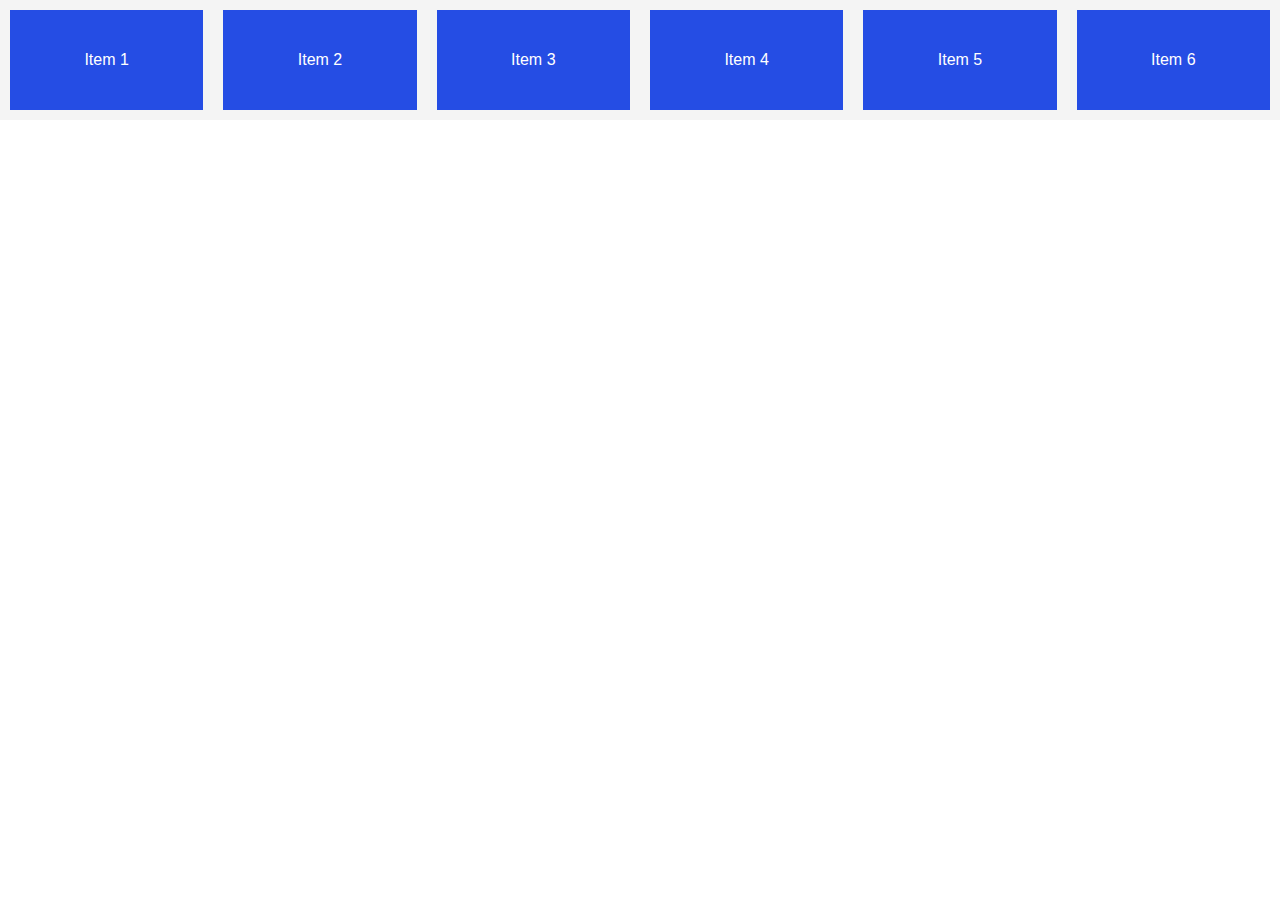
<file: flex box/flexbox/index.html>
<!DOCTYPE html>
<html lang="en">

<head>
  <meta charset="UTF-8">
  <meta http-equiv="X-UA-Compatible" content="IE=edge">
  <meta name="viewport" content="width=device-width, initial-scale=1.0">
  <title>Flexbox Creash Course</title>
  <link rel="stylesheet" href="style.css">
</head>

<body>

  <div class="flex-container">
    <div class="item">Item 1</div>
    <div class="item">Item 2</div>
    <div class="item">Item 3</div>
    <div class="item">Item 4</div>
    <div class="item">Item 5</div>
    <div class="item">Item 6</div>
   
  </div>
</body>

</html>
</file>
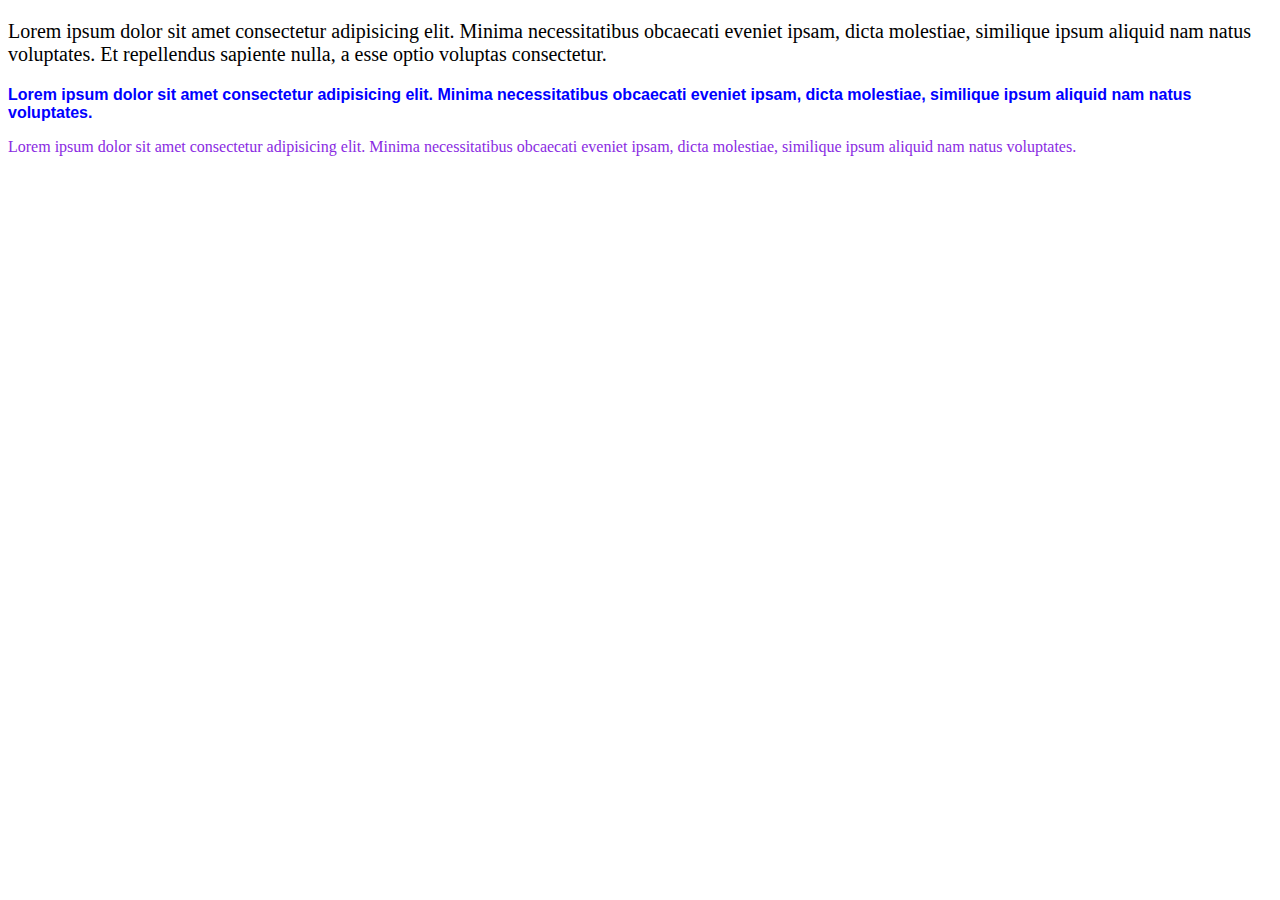
<file: flex box/1/css_tests.html>
<!DOCTYPE html>
<html lang="en">

<head>

  <title>Document</title>

  <style>
    p.p.p2 {
      color: blueviolet;
    }

    p.p.p2.p3 {
      color: yellowgreen;
    }

    /* the week elemen specificty, but with !important it became the most*/
    p[id="p"] {
      color: black !important;
      font-size: 20px;
    }

    section p {
      color: blue;
      font-family: sans-serif;
      font-weight: bold;
    }

    section aside p{
      /* color: revert; */
      all: revert;
      color: blueviolet;
    }
  </style>

</head>

<body>
  <p class="p sentence p2 p3 p4 p5 p6 p7 p8 p9 p10 p11" id="p" style="color:aliceblue"> Lorem ipsum dolor sit amet
    consectetur adipisicing elit. Minima necessitatibus obcaecati eveniet ipsam, dicta molestiae, similique ipsum
    aliquid nam natus voluptates. Et repellendus sapiente nulla, a esse optio voluptas consectetur.</p>

  <section>
    <p>
      Lorem ipsum dolor sit amet consectetur adipisicing elit. Minima necessitatibus obcaecati eveniet ipsam, dicta
      molestiae,
      similique ipsum aliquid nam natus voluptates.
    </p>

    <aside>
      <p>
        Lorem ipsum dolor sit amet consectetur adipisicing elit. Minima necessitatibus obcaecati eveniet ipsam, dicta
        molestiae,
        similique ipsum aliquid nam natus voluptates.
      </p>
    </aside>
  </section>
</body>

</html>
</file>
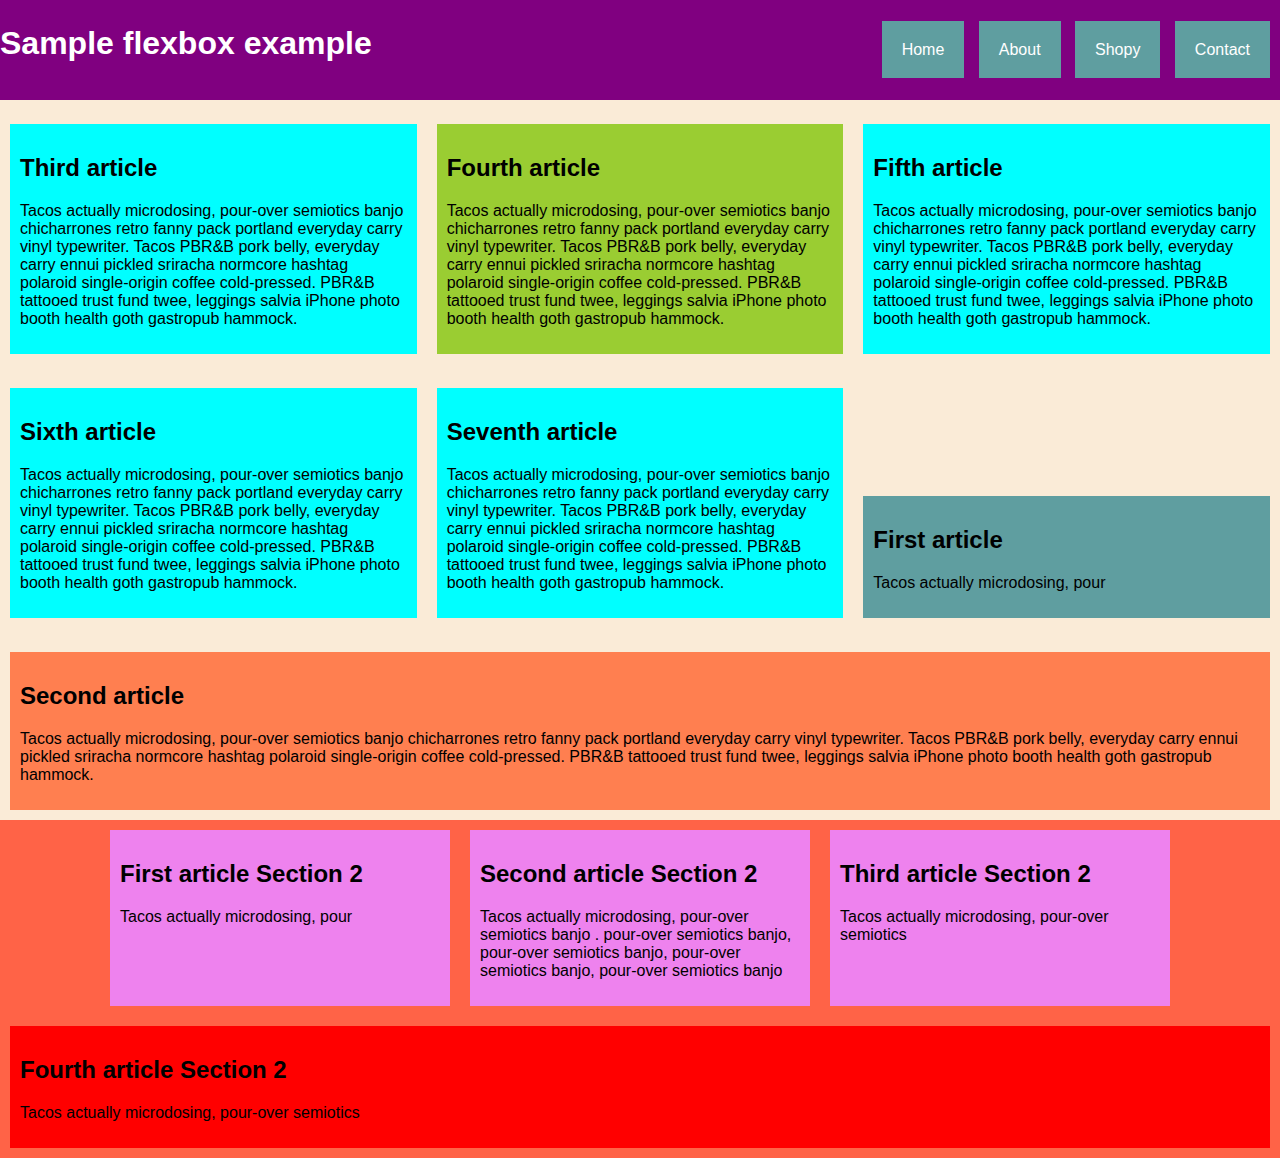
<file: flex box/1/flexbox.html>
<!DOCTYPE html>
<html lang="en-us">

<head>
  <meta charset="utf-8">
  <meta name="viewport" content="width=device-width">
  <title>Flexbox 0 — starting code</title>
  <style>
    html {
      font-family: sans-serif;
    }

    body {
      margin: 0;
    }

    header {
      background: purple;
      height: 100px;
      display: flex;
      flex-direction: column;
      justify-content: center;
      /* align-content: flex-start ; */
    }

    .flex-row {
      display: flex;
      justify-content: space-between;
    }

    h1 {
      /* text-align: center; */
      color: white;
      /* line-height: 100px; */
      margin: 0;
    }

    section {
      background-color: antiquewhite;
      display: flex;
      flex-direction: row;
      /* Default value : nowrap */
      flex-wrap: wrap;
      /* no effect if all item are flexible or are fill into all given space */
      justify-content: center;
      /*  align items vertically if the container height is available*/
      align-items: flex-end;
      height: 80vh;
    }

    article {
      padding: 10px;
      margin: 10px;
      background: aqua;

      /* default 0 */
      flex-grow: 1;
      /* default 1 */
      flex-shrink: 1;
      /* The size of each element, controle the number of element by row when using flex-wrap: wrap*/
      flex-basis: 25vw;
    }

    section article:nth-child(1) {
      background-color: cadetblue;
      order: 1;
      /* align a specific item vertically(display : row) */
      align-self: flex-end;
    }

    section article:nth-child(4) {
      background-color: yellowgreen;
      /* no effect here, the item content is big than to be resized */
      align-self: flex-end;
    }

    section article:nth-child(2) {
      background-color: coral;
      order: 2;
    }

    nav ul li {
      color: white;
      background-color: cadetblue;
      display: inline;
      padding: 20px;
      margin-right: 10px;
    }

    .second-section {
      background-color: tomato;
      /* width: 99.2vw; */
      display: flex;
      flex-wrap: wrap;
      /* work with flex-grow and if we have extra space width */
      justify-content: space-between;
      justify-content: space-around;
      justify-content: space-evenly;
      justify-content: center;
    }

    .second-section article {
      background-color: violet;
      /* resize items */
      /* If all items have flex-grow set to 1, the remaining space in the container will be distributed equally to all children. */
      /* If one of the children has a value of 2, that child would take up twice as much of the space either one of the others (or it will try, at least). */
      flex-grow: 0;
      /* need the flex-grow */
      flex-basis: 25vw;
    }

    .second-section .last-article{
      flex-grow: 1;
      background-color: red !important;
    }

    #last-article{
      background-color: cornflowerblue;
    }
    /* Add your flexbox CSS below here */
  </style>
</head>

<body>
  <header>
    <div class="flex-row">

      <h1>Sample flexbox example</h1>
      <nav>
        <ul>
          <li> Home</li>
          <li> About</li>
          <li> Shopy</li>
          <li> Contact </li>
        </ul>
      </nav>
    </div>
  </header>

  <section>
    <article style="flex-grow: 1;">
      <h2>First article</h2>

      <p>Tacos actually microdosing, pour</p>
    </article>

    <article>
      <h2>Second article</h2>

      <p>Tacos actually microdosing, pour-over semiotics banjo chicharrones retro fanny pack
        portland everyday carry
        vinyl typewriter. Tacos PBR&B pork belly, everyday carry ennui pickled sriracha normcore hashtag polaroid
        single-origin coffee cold-pressed. PBR&B tattooed trust fund twee, leggings salvia iPhone photo booth health
        goth gastropub hammock.</p>
    </article>

    <article>
      <h2>Third article</h2>

      <p>Tacos actually microdosing, pour-over semiotics banjo chicharrones retro fanny pack
        portland everyday carry
        vinyl typewriter. Tacos PBR&B pork belly, everyday carry ennui pickled sriracha normcore hashtag polaroid
        single-origin coffee cold-pressed. PBR&B tattooed trust fund twee, leggings salvia iPhone photo booth health
        goth gastropub hammock.</p>
    </article>

    <article>
      <h2>Fourth article</h2>

      <p>Tacos actually microdosing, pour-over semiotics banjo chicharrones retro fanny pack
        portland everyday carry
        vinyl typewriter. Tacos PBR&B pork belly, everyday carry ennui pickled sriracha normcore hashtag polaroid
        single-origin coffee cold-pressed. PBR&B tattooed trust fund twee, leggings salvia iPhone photo booth health
        goth gastropub hammock.</p>
    </article>

    <article>
      <h2>Fifth article</h2>

      <p>Tacos actually microdosing, pour-over semiotics banjo chicharrones retro fanny pack
        portland everyday carry
        vinyl typewriter. Tacos PBR&B pork belly, everyday carry ennui pickled sriracha normcore hashtag polaroid
        single-origin coffee cold-pressed. PBR&B tattooed trust fund twee, leggings salvia iPhone photo booth health
        goth gastropub hammock.</p>
    </article>

    <article>
      <h2>Sixth article</h2>

      <p>Tacos actually microdosing, pour-over semiotics banjo chicharrones retro fanny pack
        portland everyday carry
        vinyl typewriter. Tacos PBR&B pork belly, everyday carry ennui pickled sriracha normcore hashtag polaroid
        single-origin coffee cold-pressed. PBR&B tattooed trust fund twee, leggings salvia iPhone photo booth health
        goth gastropub hammock.</p>
    </article>

    <article>
      <h2>Seventh article</h2>

      <p>Tacos actually microdosing, pour-over semiotics banjo chicharrones retro fanny pack
        portland everyday carry
        vinyl typewriter. Tacos PBR&B pork belly, everyday carry ennui pickled sriracha normcore hashtag polaroid
        single-origin coffee cold-pressed. PBR&B tattooed trust fund twee, leggings salvia iPhone photo booth health
        goth gastropub hammock.</p>
    </article>


  </section>

  <div class="second-section">
    <article>
      <h2>First article Section 2</h2>
      <p>Tacos actually microdosing, pour</p>
    </article>

    <article>
      <h2>Second article Section 2</h2>
      <p>Tacos actually microdosing, pour-over semiotics banjo . pour-over semiotics banjo, pour-over semiotics banjo,
        pour-over semiotics banjo, pour-over semiotics banjo</p>
    </article>

    <article>
      <h2>Third article Section 2</h2>
      <p>Tacos actually microdosing, pour-over semiotics </p>
    </article>

    <article class="last-article" style="background-color: aqua;" id="last-article" >
      <h2>Fourth article Section 2</h2>
      <p>Tacos actually microdosing, pour-over semiotics </p>
    </article>
  </div>
</body>

</html>
</file>
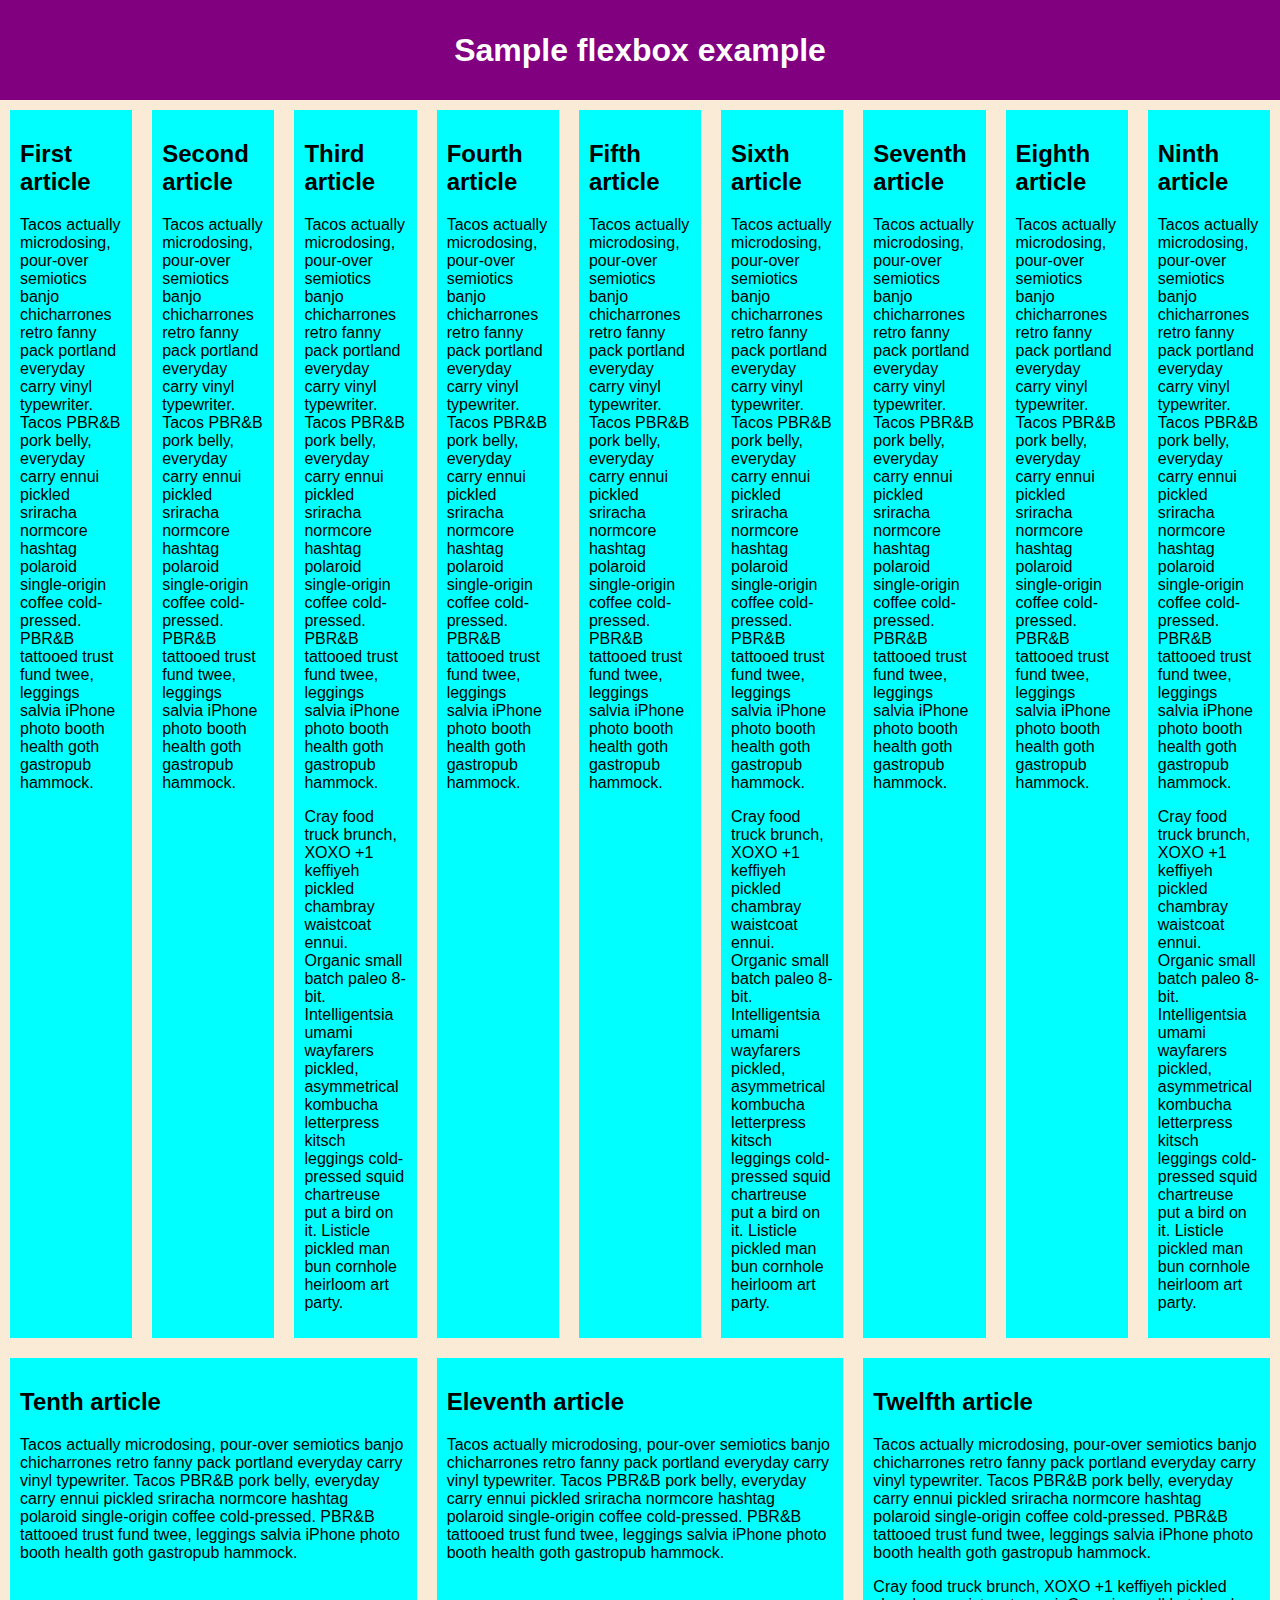
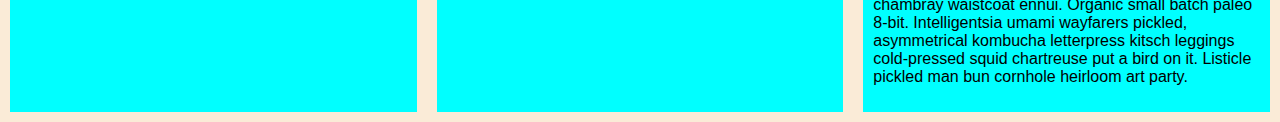
<file: flex box/1/flexbox_0.html>
<!DOCTYPE html>
<html lang="en-us">

<head>
  <meta charset="utf-8">
  <meta name="viewport" content="width=device-width">
  <title>Flexbox wrap 0 — children overflowing</title>
  <style>
    html {
      font-family: sans-serif;
    }

    body {
      margin: 0;
    }

    header {
      background: purple;
      height: 100px;
    }

    h1 {
      text-align: center;
      color: white;
      line-height: 100px;
      margin: 0;
    }

    article {
      padding: 10px;
      margin: 10px;
      background: aqua;
    }

    /* Add your flexbox CSS below here */

    section {
      display: flex;
      /*flex-direction: row;
      flex-wrap: wrap;*/
      flex-wrap: wrap;
      background-color: antiquewhite;
    }

    article {
      flex: 3;
      flex-grow: 4;
    }

    article:nth-of-type(3) {
      /* flex-grow: 5; */
    }
  </style>
</head>

<body>
  <header>
    <h1>Sample flexbox example</h1>
  </header>

  <section>
    <article>
      <h2>First article</h2>

      <p>Tacos actually microdosing, pour-over semiotics banjo chicharrones retro fanny pack portland everyday carry
        vinyl typewriter. Tacos PBR&B pork belly, everyday carry ennui pickled sriracha normcore hashtag polaroid
        single-origin coffee cold-pressed. PBR&B tattooed trust fund twee, leggings salvia iPhone photo booth health
        goth gastropub hammock.</p>
    </article>

    <article>
      <h2>Second article</h2>

      <p>Tacos actually microdosing, pour-over semiotics banjo chicharrones retro fanny pack portland everyday carry
        vinyl typewriter. Tacos PBR&B pork belly, everyday carry ennui pickled sriracha normcore hashtag polaroid
        single-origin coffee cold-pressed. PBR&B tattooed trust fund twee, leggings salvia iPhone photo booth health
        goth gastropub hammock.</p>
    </article>

    <article>
      <h2>Third article</h2>

      <p>Tacos actually microdosing, pour-over semiotics banjo chicharrones retro fanny pack portland everyday carry
        vinyl typewriter. Tacos PBR&B pork belly, everyday carry ennui pickled sriracha normcore hashtag polaroid
        single-origin coffee cold-pressed. PBR&B tattooed trust fund twee, leggings salvia iPhone photo booth health
        goth gastropub hammock.</p>

      <p>Cray food truck brunch, XOXO +1 keffiyeh pickled chambray waistcoat ennui. Organic small batch paleo 8-bit.
        Intelligentsia umami wayfarers pickled, asymmetrical kombucha letterpress kitsch leggings cold-pressed squid
        chartreuse put a bird on it. Listicle pickled man bun cornhole heirloom art party.</p>
    </article>

    <article>
      <h2>Fourth article</h2>

      <p>Tacos actually microdosing, pour-over semiotics banjo chicharrones retro fanny pack portland everyday carry
        vinyl typewriter. Tacos PBR&B pork belly, everyday carry ennui pickled sriracha normcore hashtag polaroid
        single-origin coffee cold-pressed. PBR&B tattooed trust fund twee, leggings salvia iPhone photo booth health
        goth gastropub hammock.</p>
    </article>

    <article>
      <h2>Fifth article</h2>

      <p>Tacos actually microdosing, pour-over semiotics banjo chicharrones retro fanny pack portland everyday carry
        vinyl typewriter. Tacos PBR&B pork belly, everyday carry ennui pickled sriracha normcore hashtag polaroid
        single-origin coffee cold-pressed. PBR&B tattooed trust fund twee, leggings salvia iPhone photo booth health
        goth gastropub hammock.</p>
    </article>

    <article>
      <h2>Sixth article</h2>

      <p>Tacos actually microdosing, pour-over semiotics banjo chicharrones retro fanny pack portland everyday carry
        vinyl typewriter. Tacos PBR&B pork belly, everyday carry ennui pickled sriracha normcore hashtag polaroid
        single-origin coffee cold-pressed. PBR&B tattooed trust fund twee, leggings salvia iPhone photo booth health
        goth gastropub hammock.</p>

      <p>Cray food truck brunch, XOXO +1 keffiyeh pickled chambray waistcoat ennui. Organic small batch paleo 8-bit.
        Intelligentsia umami wayfarers pickled, asymmetrical kombucha letterpress kitsch leggings cold-pressed squid
        chartreuse put a bird on it. Listicle pickled man bun cornhole heirloom art party.</p>
    </article>

    <article>
      <h2>Seventh article</h2>

      <p>Tacos actually microdosing, pour-over semiotics banjo chicharrones retro fanny pack portland everyday carry
        vinyl typewriter. Tacos PBR&B pork belly, everyday carry ennui pickled sriracha normcore hashtag polaroid
        single-origin coffee cold-pressed. PBR&B tattooed trust fund twee, leggings salvia iPhone photo booth health
        goth gastropub hammock.</p>
    </article>

    <article>
      <h2>Eighth article</h2>

      <p>Tacos actually microdosing, pour-over semiotics banjo chicharrones retro fanny pack portland everyday carry
        vinyl typewriter. Tacos PBR&B pork belly, everyday carry ennui pickled sriracha normcore hashtag polaroid
        single-origin coffee cold-pressed. PBR&B tattooed trust fund twee, leggings salvia iPhone photo booth health
        goth gastropub hammock.</p>
    </article>

    <article>
      <h2>Ninth article</h2>

      <p>Tacos actually microdosing, pour-over semiotics banjo chicharrones retro fanny pack portland everyday carry
        vinyl typewriter. Tacos PBR&B pork belly, everyday carry ennui pickled sriracha normcore hashtag polaroid
        single-origin coffee cold-pressed. PBR&B tattooed trust fund twee, leggings salvia iPhone photo booth health
        goth gastropub hammock.</p>

      <p>Cray food truck brunch, XOXO +1 keffiyeh pickled chambray waistcoat ennui. Organic small batch paleo 8-bit.
        Intelligentsia umami wayfarers pickled, asymmetrical kombucha letterpress kitsch leggings cold-pressed squid
        chartreuse put a bird on it. Listicle pickled man bun cornhole heirloom art party.</p>
    </article>

    <article>
      <h2>Tenth article</h2>

      <p>Tacos actually microdosing, pour-over semiotics banjo chicharrones retro fanny pack portland everyday carry
        vinyl typewriter. Tacos PBR&B pork belly, everyday carry ennui pickled sriracha normcore hashtag polaroid
        single-origin coffee cold-pressed. PBR&B tattooed trust fund twee, leggings salvia iPhone photo booth health
        goth gastropub hammock.</p>
    </article>

    <article>
      <h2>Eleventh article</h2>

      <p>Tacos actually microdosing, pour-over semiotics banjo chicharrones retro fanny pack portland everyday carry
        vinyl typewriter. Tacos PBR&B pork belly, everyday carry ennui pickled sriracha normcore hashtag polaroid
        single-origin coffee cold-pressed. PBR&B tattooed trust fund twee, leggings salvia iPhone photo booth health
        goth gastropub hammock.</p>
    </article>

    <article>
      <h2>Twelfth article</h2>

      <p>Tacos actually microdosing, pour-over semiotics banjo chicharrones retro fanny pack portland everyday carry
        vinyl typewriter. Tacos PBR&B pork belly, everyday carry ennui pickled sriracha normcore hashtag polaroid
        single-origin coffee cold-pressed. PBR&B tattooed trust fund twee, leggings salvia iPhone photo booth health
        goth gastropub hammock.</p>

      <p>Cray food truck brunch, XOXO +1 keffiyeh pickled chambray waistcoat ennui. Organic small batch paleo 8-bit.
        Intelligentsia umami wayfarers pickled, asymmetrical kombucha letterpress kitsch leggings cold-pressed squid
        chartreuse put a bird on it. Listicle pickled man bun cornhole heirloom art party.</p>
    </article>
  </section>
</body>

</html>
</file>
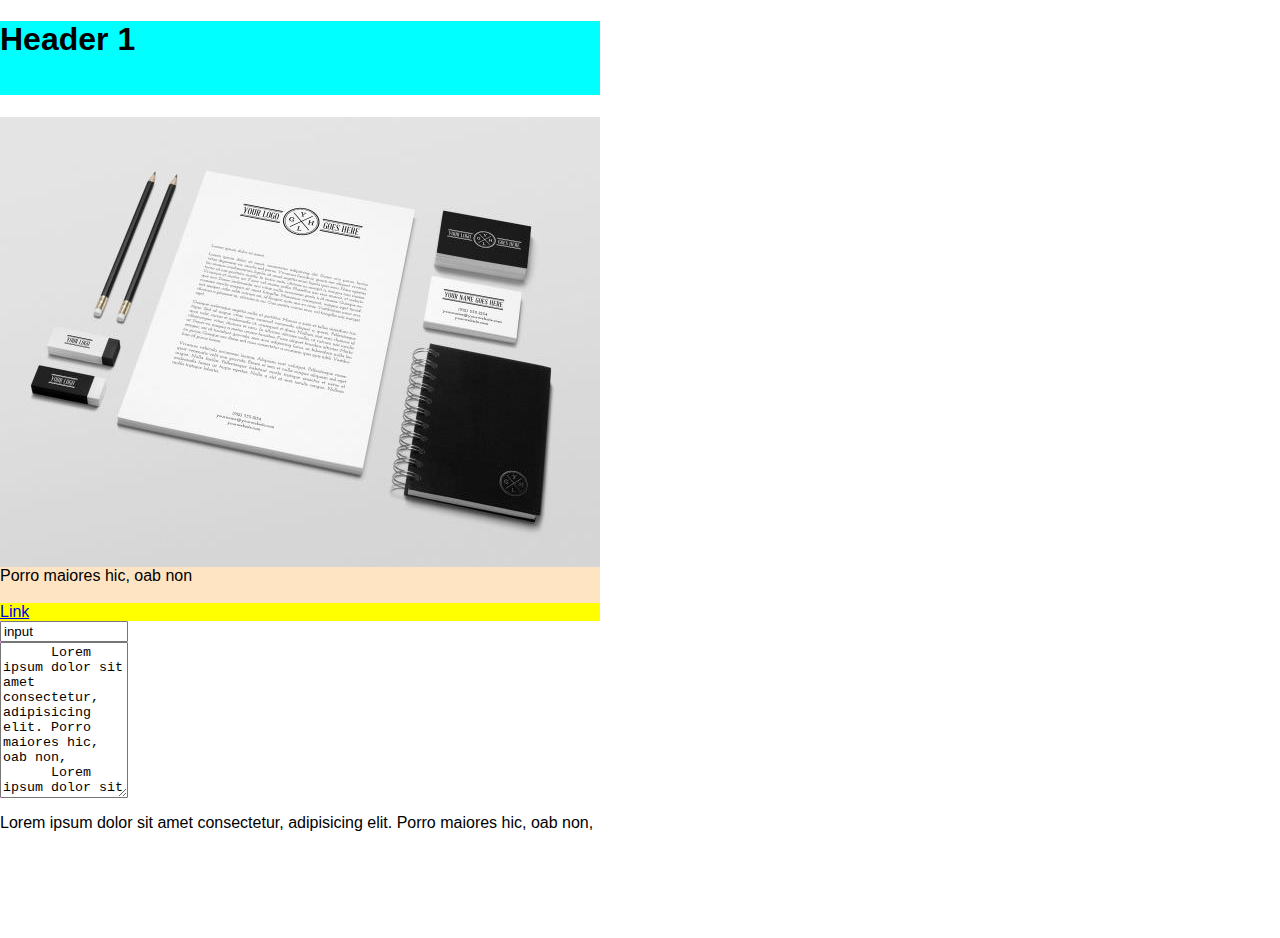
<file: flex box/1/flexbox_1.html>
<!DOCTYPE html>
<html lang="en-us">

<head>
  <meta charset="utf-8">
  <meta name="viewport" content="width=device-width">
  <title>Flexbox 0 — starting code</title>
  <style>
    html {
      font-family: sans-serif;
    }

    body {
      margin: 0;
    }

    .main {
      display: flex;
      flex-direction: column;
      flex-wrap: wrap;
      justify-content: end;
      width: 10%;
    }

    .main form{
      display: flex;
      flex-direction: column;
      width: 100%;

    }

    /* Add your flexbox CSS below here */
  </style>
</head>

<body>

  <div class="main">
    <h1 style="background-color: aqua;">Header 1</h1>
    <img src="3.jpg" alt="">
    <span style="background-color:bisque;">Porro maiores hic, oab non</span>
    <a href="#" style="background-color:yellow;">Link</a>
    <form action="" style="background-color:violet;">
      <input type="text" name="" id="" value="input">
      <textarea name="" id="" cols="30" rows="10">
      Lorem ipsum dolor sit amet consectetur, adipisicing elit. Porro maiores hic, oab non,
      Lorem ipsum dolor sit amet consectetur, adipisicing elit. Porro maiores hic, oab non,
      
    </textarea>
    </form>
    <p>Lorem ipsum dolor sit amet consectetur, adipisicing elit. Porro maiores hic, oab non, </p>
  </div>


</body>

</html>
</file>
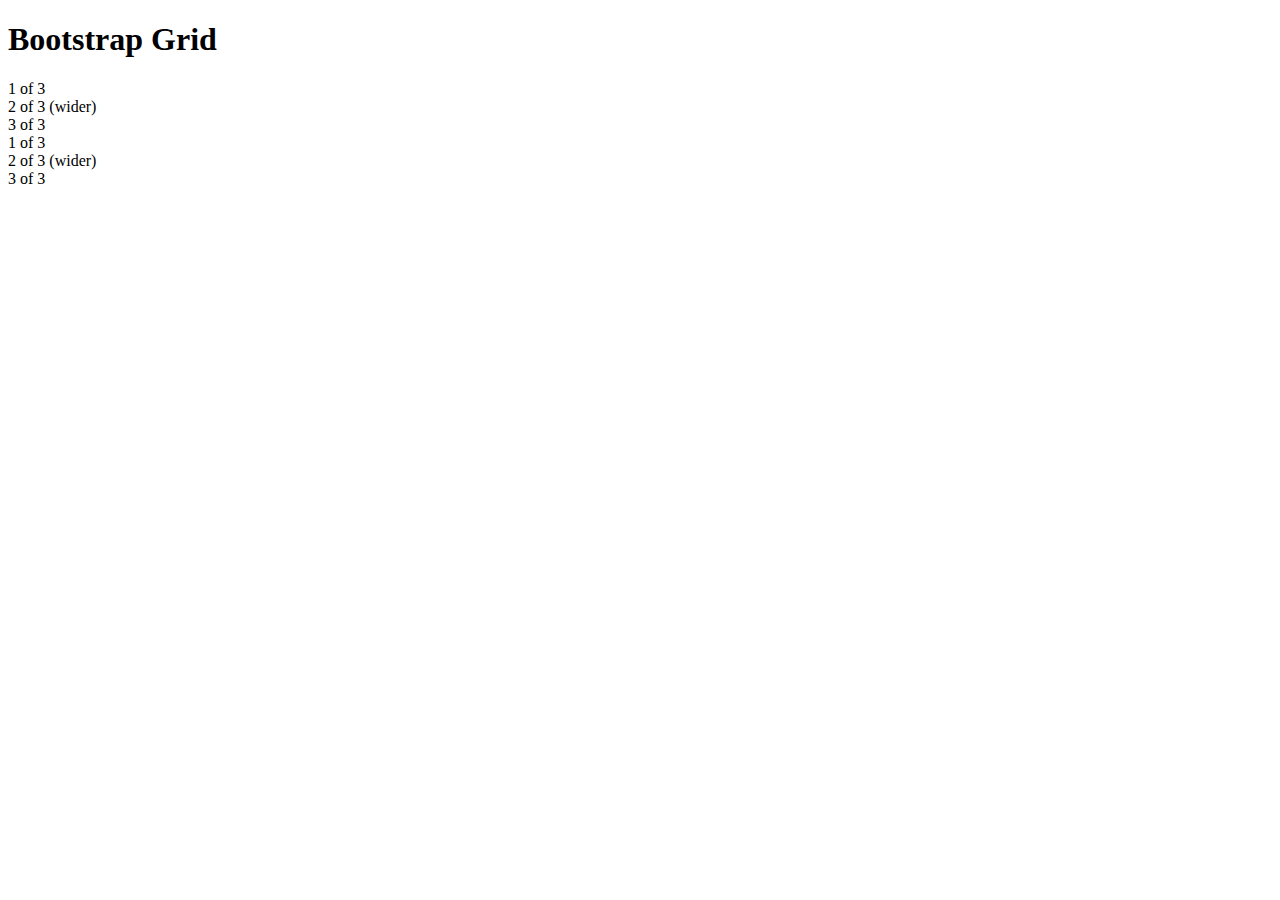
<file: flex box/1/grid_bootstrap.html>
<!DOCTYPE html>
<html lang="en">

<head>
  <meta charset="UTF-8">
  <meta http-equiv="X-UA-Compatible" content="IE=edge">
  <meta name="viewport" content="width=device-width, initial-scale=1.0">
  <link href="https://cdn.jsdelivr.net/npm/bootstrap@5.3.0-alpha1/dist/css/bootstrap.min.css" rel="stylesheet"
    integrity="sha384-GLhlTQ8iRABdZLl6O3oVMWSktQOp6b7In1Zl3/Jr59b6EGGoI1aFkw7cmDA6j6gD" crossorigin="anonymous">
  <title>Bootstrap Grid</title>
</head>

<body>


  <h1>Bootstrap Grid</h1>

  <div class="container">
    <div class="row">
      <div class="col">
        1 of 3
      </div>
      <div class="col-6">
        2 of 3 (wider)
      </div>
      <div class="col">
        3 of 3
      </div>
    </div>
    <div class="row">
      <div class="col">
        1 of 3
      </div>
      <div class="col-5">
        2 of 3 (wider)
      </div>
      <div class="col">
        3 of 3
      </div>
    </div>

<!-- 
  <div class="container">
    <div class="row">
      <div class="col-sm-6"></div>
      <div class="col-sm-4">
        <h4>Column 1</h4>
        <div class="row">
          <div class="col-sm">
            <img src="3.jpg" alt="">

          </div>
        </div>

        <div class="row">
          <div class="col-sm">
            <span style="background-color:bisque;">Porro maiores hic, oab non</span>

          </div>
        </div>

        <div class="row">
          <div class="col-sm">
            <a href="#" style="background-color:yellow;">Link</a>

          </div>
        </div>

        <div class="row">
          <div class="col-sm">
            <form action="" style="background-color:violet;">
              <div class="row">
                <div class="col-sm">
                  <input type="text" name="" id="" value="input">
                </div>
              </div>

              <div class="row">
                <div class="col-sm">
                  <textarea name="" id="" cols="30" rows="10">
                    Lorem ipsum dolor sit amet consectetur, adipisicing elit. Porro maiores hic, oab non,
                    Lorem ipsum dolor sit amet consectetur, adipisicing elit. Porro maiores hic, oab non,
                    
                  </textarea>
                </div>
              </div>

            </form>

          </div>
        </div>

        <div class="row">
          <div class="col-sm">
            <p>Lorem ipsum dolor sit amet consectetur, adipisicing elit. Porro maiores hic, oab non, </p>

          </div>
        </div>





      </div>

      <div class="col-sm" style="background-color:gray;">Column 2</div>
      <div class="col-sm" style="background-color:gray;">Column 3</div>
      <div class="col-sm" style="background-color:gray;">Column 4</div> 

      
    </div>
  </div> -->

  <script src="https://cdn.jsdelivr.net/npm/bootstrap@5.3.0-alpha1/dist/js/bootstrap.bundle.min.js"
    integrity="sha384-w76AqPfDkMBDXo30jS1Sgez6pr3x5MlQ1ZAGC+nuZB+EYdgRZgiwxhTBTkF7CXvN"
    crossorigin="anonymous"></script>
</body>

</html>
</file>
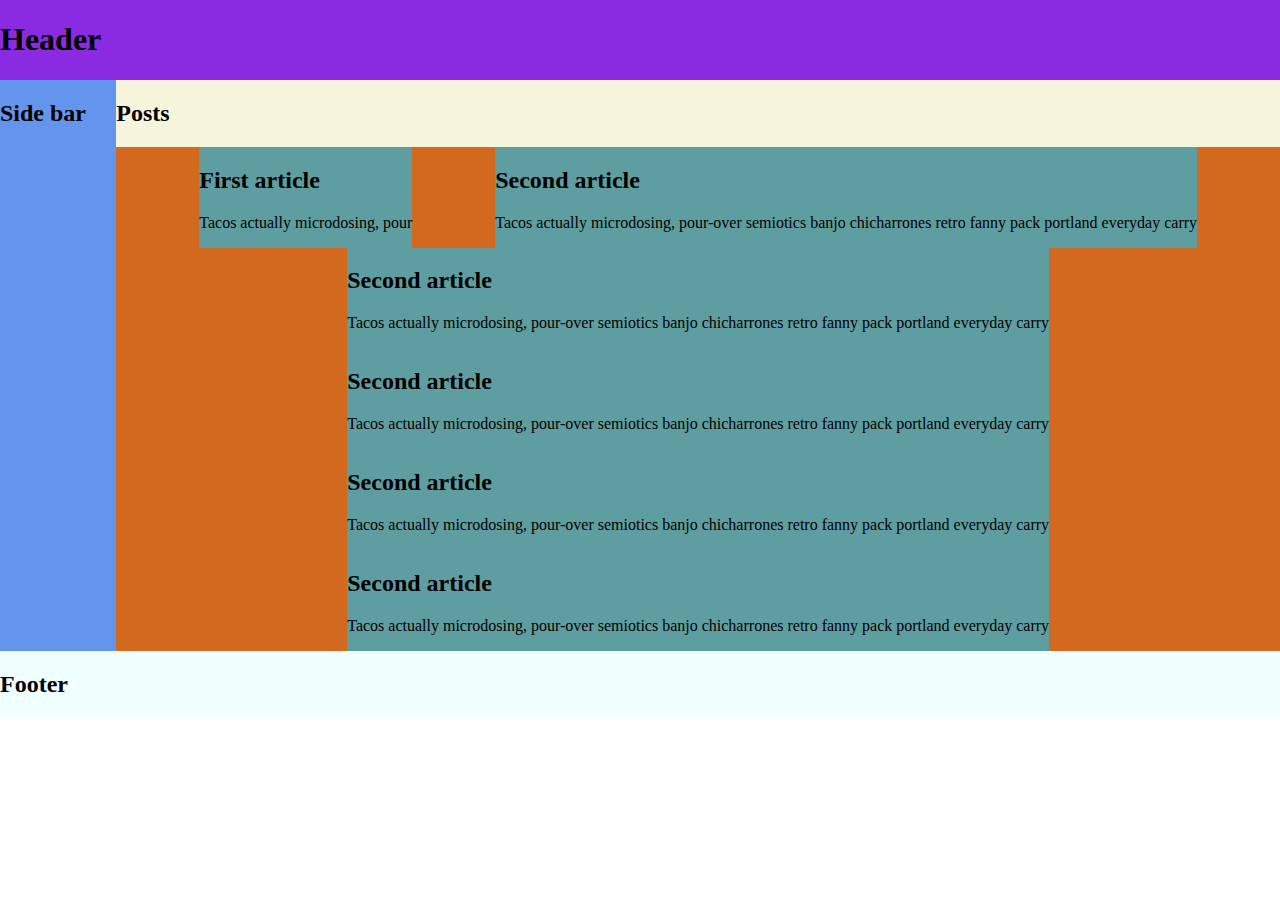
<file: flex box/1/nav_0.html>
<!DOCTYPE html>
<html lang="en-us">

<head>
  <meta charset="utf-8" />
  <meta name="viewport" content="width=device-width" />
  <title>Flexbox: Task 2</title>


  <style>
    body {
      padding: 0;
      margin: 0;
    }

    .wrap {
      display: flex;
      flex-direction: column;
    }

    header {
      background-color: blueviolet;
      height: 10%;
      width: 100%;
    }

    .main {
      background-color: beige;
      display: flex;
      height: auto;
    }

    .main .sidebar {
      background-color: cornflowerblue;
      width: 10vw;
    }

    .main .content{
      width: 100%;
    }

    .main .content .posts{
      background-color:chocolate;
      width: inherit;
      display: flex;  
      flex-wrap: wrap;
      align-content: flex-start;
      justify-content: space-evenly;
    }
    
    .main .content .posts article{
      background-color: cadetblue;
      flex-grow: 0;
    }

    footer {
      background-color: azure;
    }
  </style>



</head>

<body>
  <div class="wrap">

    <header>
      <h1>Header</h1>
    </header>

    <div class="main">

      <div class="sidebar">
        <h2>Side bar</h2>
      </div>

      <div class="content">
        <h2>Posts</h2>

        <section class="posts">
          <article >
            <h2>First article</h2>

            <p>Tacos actually microdosing, pour</p>
          </article>

          <article>
            <h2>Second article</h2>

            <p >Tacos actually microdosing, pour-over semiotics banjo chicharrones retro fanny pack
              portland
              everyday carry
             </p>
          </article>

          <article>
            <h2>Second article</h2>
          
            <p>Tacos actually microdosing, pour-over semiotics banjo chicharrones retro fanny pack
              portland
              everyday carry
            </p>
          </article>

          <article>
            <h2>Second article</h2>
          
            <p>Tacos actually microdosing, pour-over semiotics banjo chicharrones retro fanny pack
              portland
              everyday carry
            </p>
          </article>

          <article>
            <h2>Second article</h2>
          
            <p>Tacos actually microdosing, pour-over semiotics banjo chicharrones retro fanny pack
              portland
              everyday carry
            </p>
          </article>

          <article>
            <h2>Second article</h2>
          
            <p>Tacos actually microdosing, pour-over semiotics banjo chicharrones retro fanny pack
              portland
              everyday carry
            </p>
          </article>


        </section>
      </div>

    </div>

    <footer>
      <h2>Footer</h2>
    </footer>

  </div>
</body>

</html>
</file>
<file: flex box/flexbox/style.css>
* {
  box-sizing: border-box;
  margin: 0;
  padding: 0;
}

body{
  font-family: Arial, Helvetica, sans-serif;
}

.flex-container{
  display: flex;
  background-color: #f4f4f4;
  
  /* height: 400px; */
  /* align by main-axis: that depend on the dsiplay : row | columns */
  /* justify-content: space-between; */
  /* align by cross-axis: that depend on the dsiplay: row | columns */
  /* we need to have a sufficient hight: we nedd to specify hight */
  /* align-items:center; */

  /* flex-wrap: wrap; */
}

.item {
  flex: 1;
  height: 100px;
  background-color: #254de4;
  color: white;
  margin: 10px;
  flex-grow: 1;

  /* center a div */
  display: flex;
  justify-content: center;
  align-items: center;
}

.item:nth-of-type(1){
  /* align-self: start; */
  /* flex-grow: 1;
  flex-basis: 100px; */
}

.item:nth-of-type(2) {
  /* align-self: center; */
  /* flex-grow: 2;
  flex-basis: 50px; */
}

.item:nth-of-type(3) {
  /* align-self: end; */
}
</file>
